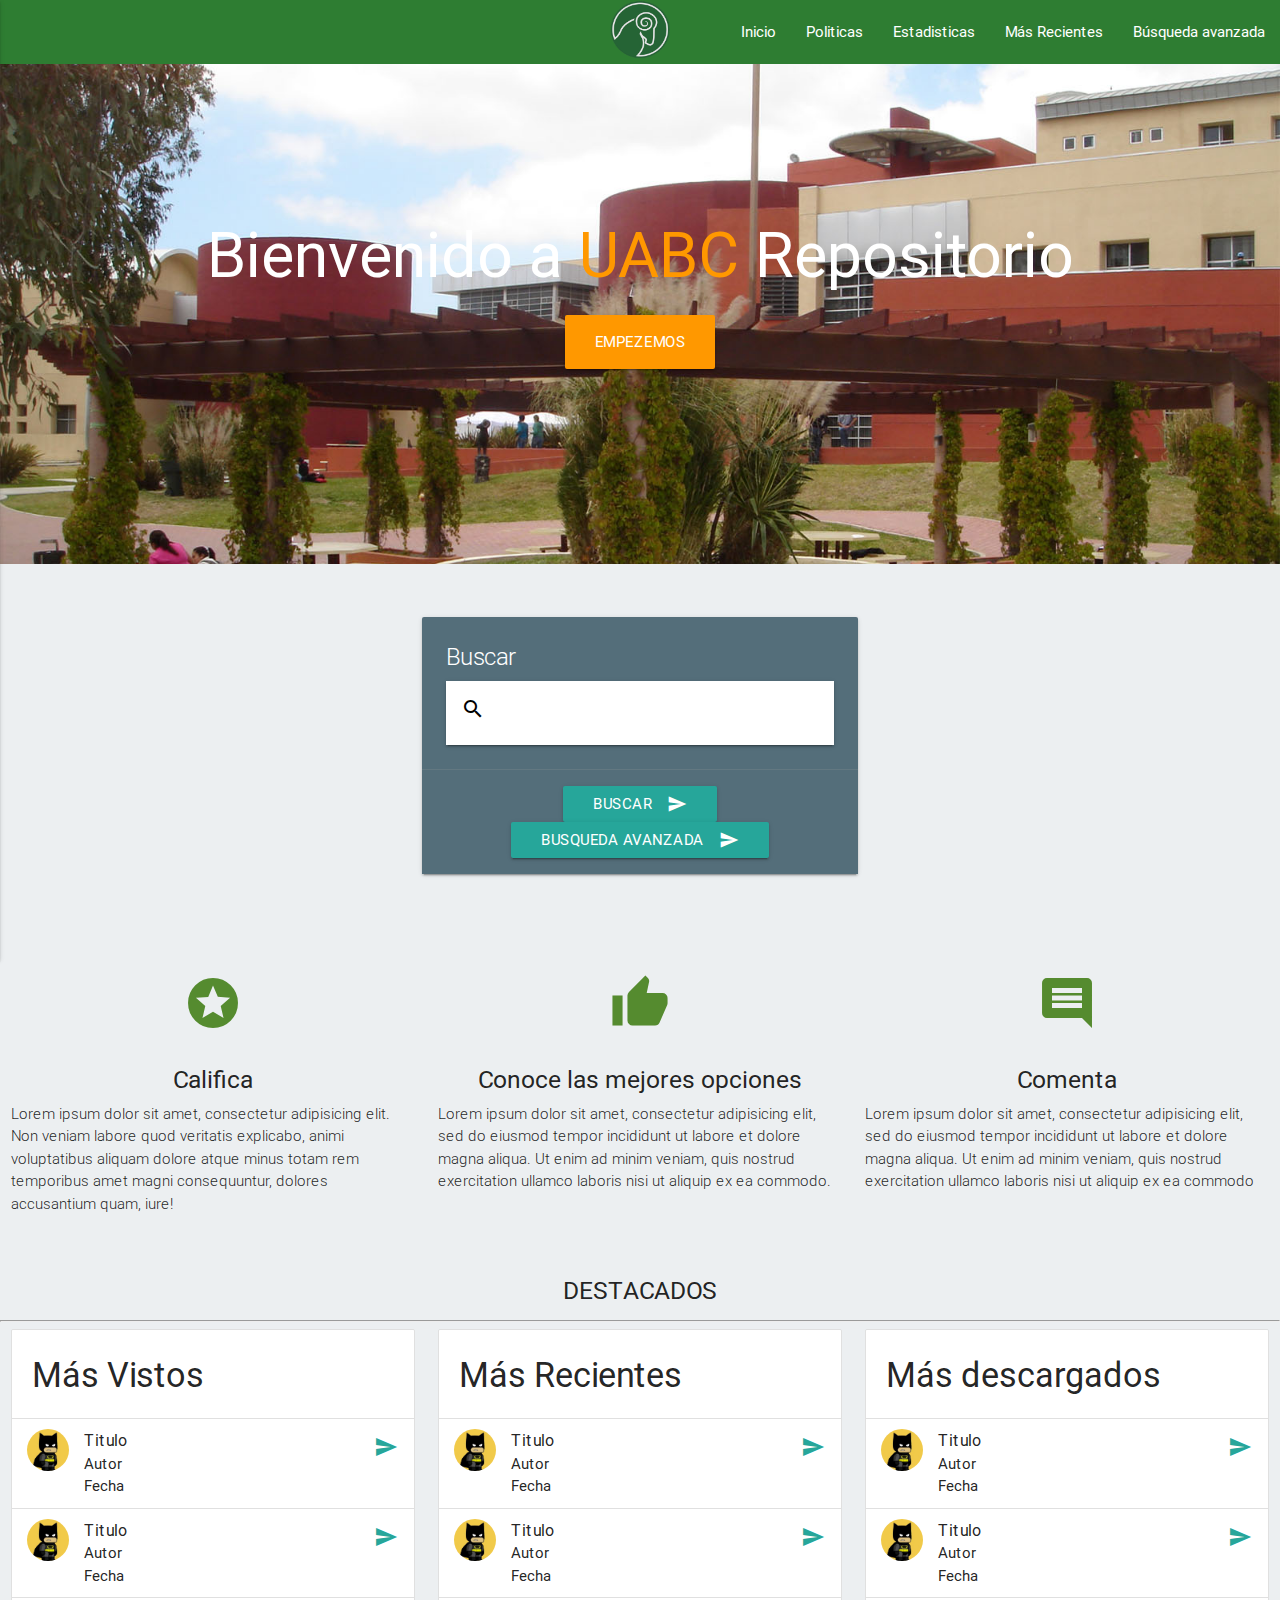
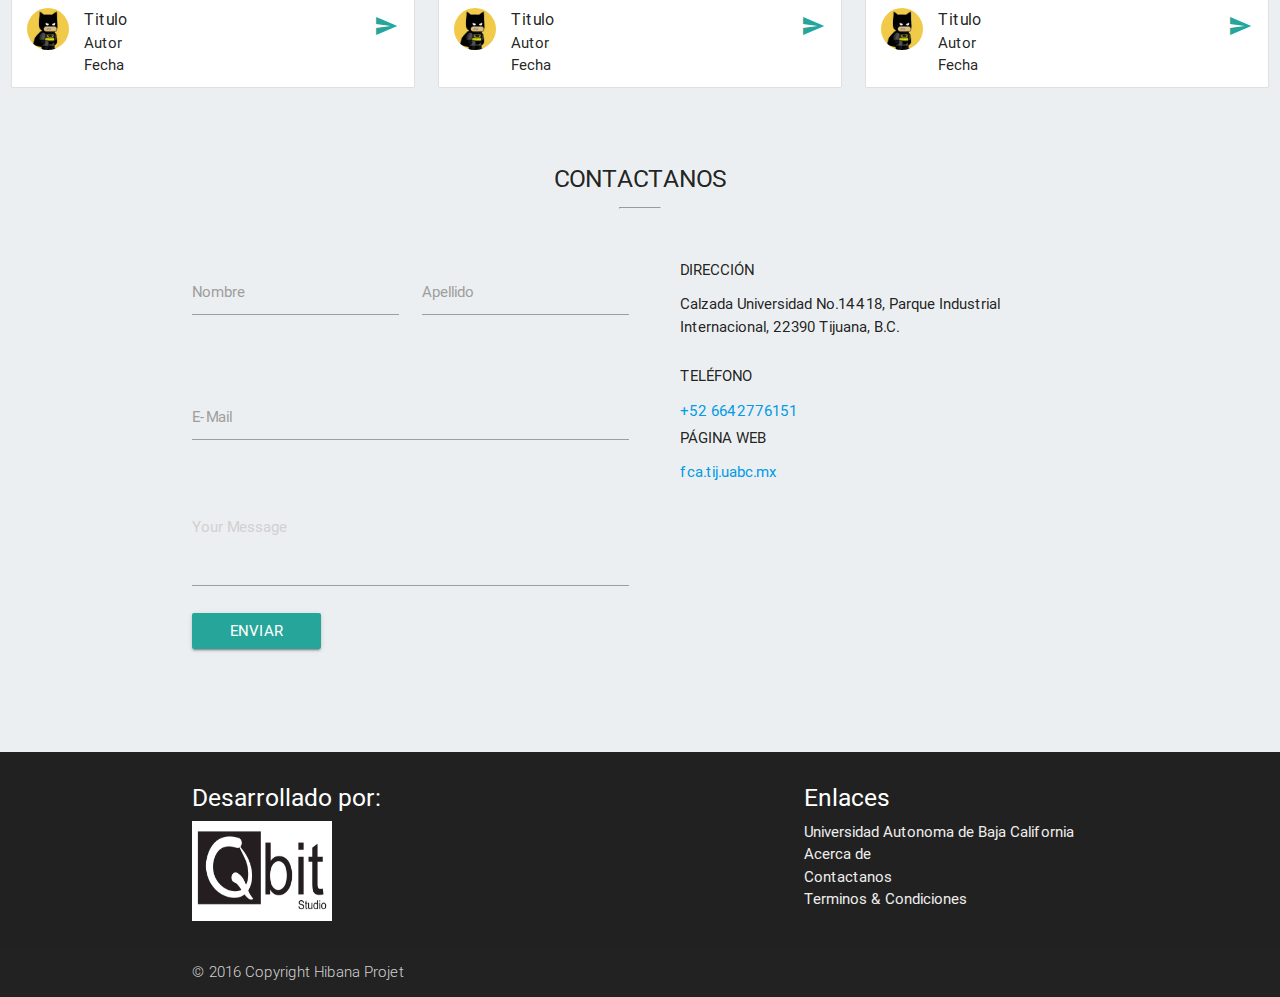
<file: repositorio uabc/index.html>
<!DOCTYPE html>
<html lang="en">
<head>
  <meta charset="UTF-8">
  <title>Hibana Projet</title>
    <!--Etiquetas CSS-->
    <link rel="stylesheet" type="text/css" href="css/materialize.css">
    <link rel="stylesheet" type="text/css" href="css/style.css">
    <link href="https://fonts.googleapis.com/icon?family=Material+Icons" rel="stylesheet">
</head>
<body>
  <!--Barra de navegacion -->
  <nav class=" green darken-3">
    <div class="nav-wrapper">
      <a href="#!" class="brand-logo center">
        <img class="responsive-image img-nav" src="img/cima.png">
      </a>
      <a href="#" data-activates="mobile-demo" class="button-collapse"><i class="material-icons">menu</i></a>
      <ul class="right hide-on-med-and-down">
          <li><a href="index.html">Inicio</a></li>
          <li><a href="estatuto.pdf">Politicas</a></li>
          <li><a href="stats.html">Estadisticas</a></li>
          <li><a href="recent.html">Más Recientes</a></li>
          <!-- <li><a href="faq.html">FAQ's</a></li> -->
          <li><a href="advanced.html">Búsqueda avanzada</a></li>
      </ul>
      <ul class="side-nav" id="mobile-demo">
            <li><a href="home.html">Inicio</a></li>
            <li><a href="politics.html">Politicas</a></li>
            <li><a href="stats.html">Estadisticas</a></li>
            <li><a href="recent.html">Más Recientes</a></li>
            <!-- <li><a href="faq.html">FAQ's</a></li> -->
            <li><a href="advanced.html">Búsqueda avanzada</a></li>
      </ul>
    </div>
  </nav>

  <!--Contenedor principal -->
  <div id="main-container">

    <!-- Seccion Banner -->
    <section class="banner">
      <div class="section no-pad-bot" id="index-banner">
        <div class=" background-head">
          <br><br>
          <div class="phrase">
            <h1 class="header center white-text">Bienvenido a <span class="orange-text">UABC </span> Repositorio</h1>
            <div class="row center">
              <a href="profesor.html" id="download-button" class="btn-large waves-effect waves-light orange">Empezemos</a>
            </div>
            </div>
          <br><br>
        </div>
      </div>
    </section>
    <!-- Seccion Banner -->
      <br><br>
      <!-- Seccion buscador -->
        <section class="container">
          <div class="row">
            <div class="col s12 m6 offset-m3">
              <div class="card blue-grey darken-1">
                <div class="card-content white-text">
                  <span class="card-title">Buscar</span>
                  <nav class="nav-wrapper green darken-3">
                      <form>
                        <div class="input-field white">
                          <input id="search" type="search" required>
                          <label class="label-icon" for="search"><i class="material-icons black-text text-darken-4">search</i></label>
                          <i class="material-icons">close</i>
                        </div>
                      </form>
                    </nav>
                </div>
                <div class="card-action center-align">
                  <button class="btn waves-effect waves-light" type="submit" name="action">Buscar
                    <i class="material-icons right">send</i>
                  </button>
                  <button class="btn waves-effect waves-light" type="submit" name="action">Busqueda Avanzada
                    <i class="material-icons right">send</i>
                  </button>
                </div>
              </div>
            </div>
          </div>

        </section>
      <!-- Seccion buscador -->

      <!-- Seccion infol -->
      <section class="info">
      <br>
        <div class="section">
          <!--   Icon Section   -->
          <div class="row">
            <div class="col s12 m4">
              <div class="icon-block">
                <h2 class="center light-green-text text-darken-3"><i class=" medium material-icons">stars</i></h2>
                <h5 class="center">Califica</h5>

                <p class="light">Lorem ipsum dolor sit amet, consectetur adipisicing elit. Non veniam labore quod veritatis explicabo, animi voluptatibus aliquam dolore atque minus totam rem temporibus amet magni consequuntur, dolores accusantium quam, iure!</p>
              </div>
            </div>

            <div class="col s12 m4">
              <div class="icon-block">
                <h2 class="center light-green-text text-darken-3"><i class=" medium material-icons">thumb_up</i></h2>
                <h5 class="center">Conoce las mejores opciones</h5>

                <p class="light">Lorem ipsum dolor sit amet, consectetur adipisicing elit, sed do eiusmod
                tempor incididunt ut labore et dolore magna aliqua. Ut enim ad minim veniam,
                quis nostrud exercitation ullamco laboris nisi ut aliquip ex ea commodo.</p>
              </div>
            </div>

            <div class="col s12 m4">
              <div class="icon-block">
                <h2 class="center light-green-text text-darken-3"><i class=" medium material-icons">comment</i></h2>
                <h5 class="center">Comenta</h5>

                <p class="light">Lorem ipsum dolor sit amet, consectetur adipisicing elit, sed do eiusmod
                tempor incididunt ut labore et dolore magna aliqua. Ut enim ad minim veniam,
                quis nostrud exercitation ullamco laboris nisi ut aliquip ex ea commodo</p>
              </div>
            </div>
          </div>
        </div>
      </section>

      <!-- seccion mejores -->
      <section>
        <div class="section">
          <div class="container contact">
            <h5>destacados</h5>
          </div>
          <center><hr></center>

          <div class="row">
            <div class="col s12 m4">
              <ul class="collection with-header">
                <li class="collection-header"><h4>Más Vistos</h4></li>
                <li class="collection-item avatar">
                  <img src="img/avatar.jpg" alt="" class="circle">
                  <span class="title">Titulo</span>
                  <p>Autor <br>
                     Fecha
                  </p>
                  <a href="#!" class="secondary-content"><i class="material-icons">send</i></a>
                </li>
                <li class="collection-item avatar">
                  <img src="img/avatar.jpg" alt="" class="circle">
                  <span class="title">Titulo</span>
                  <p>Autor <br>
                     Fecha
                  </p>
                  <a href="#!" class="secondary-content"><i class="material-icons">send</i></a>
                </li>
                <li class="collection-item avatar">
                  <img src="img/avatar.jpg" alt="" class="circle">
                  <span class="title">Titulo</span>
                  <p>Autor <br>
                     Fecha
                  </p>
                  <a href="#!" class="secondary-content"><i class="material-icons">send</i></a>
                </li>
              </ul>
            </div>

            <div class="col s12 m4">
              <ul class="collection with-header">
                <li class="collection-header"><h4>Más Recientes</h4></li>
                <li class="collection-item avatar">
                  <img src="img/avatar.jpg" alt="" class="circle">
                  <span class="title">Titulo</span>
                  <p>Autor <br>
                     Fecha
                  </p>
                  <a href="#!" class="secondary-content"><i class="material-icons">send</i></a>
                </li>
                <li class="collection-item avatar">
                  <img src="img/avatar.jpg" alt="" class="circle">
                  <span class="title">Titulo</span>
                  <p>Autor <br>
                     Fecha
                  </p>
                  <a href="#!" class="secondary-content"><i class="material-icons">send</i></a>
                </li>
                <li class="collection-item avatar">
                  <img src="img/avatar.jpg" alt="" class="circle">
                  <span class="title">Titulo</span>
                  <p>Autor <br>
                     Fecha
                  </p>
                  <a href="#!" class="secondary-content"><i class="material-icons">send</i></a>
                </li>
              </ul>
            </div>

            <div class="col s12 m4">
              <ul class="collection with-header">
                <li class="collection-header"><h4>Más descargados</h4></li>
                <li class="collection-item avatar">
                  <img src="img/avatar.jpg" alt="" class="circle">
                  <span class="title">Titulo</span>
                  <p>Autor <br>
                     Fecha
                  </p>
                  <a href="#!" class="secondary-content"><i class="material-icons">send</i></a>
                </li>
                <li class="collection-item avatar">
                  <img src="img/avatar.jpg" alt="" class="circle">
                  <span class="title">Titulo</span>
                  <p>Autor <br>
                     Fecha
                  </p>
                  <a href="#!" class="secondary-content"><i class="material-icons">send</i></a>
                </li>
                <li class="collection-item avatar">
                  <img src="img/avatar.jpg" alt="" class="circle">
                  <span class="title">Titulo</span>
                  <p>Autor <br>
                     Fecha
                  </p>
                  <a href="#!" class="secondary-content"><i class="material-icons">send</i></a>
                </li>
              </ul>
            </div>
          </div>
        </div>
      </section>
     <!-- seccion mejores -->

    <!-- seccion contacto -->
    <section>
      <div class="section">
        <div class="container contact">
          <h5>contactanos</h5>
          <center><hr></center>
          <div class="row">
            <div class="col s12 m6 l6">
              <div class="row">
                <form class="col s12">
                  <div class="row">
                    <div class="input-field col s6">
                      <input id="first_name" type="text" class="validate">
                      <label for="first_name">Nombre</label>
                    </div>
                    <div class="input-field col s6">
                      <input id="last_name" type="text" class="validate">
                      <label for="last_name">Apellido</label>
                    </div>
                  </div>
                  <div class="row">
                    <div class="input-field col s12">
                      <input id="email" type="email" class="validate">
                      <label for="email">E-Mail</label>
                    </div>
                  </div>
                  <textarea class="materialize-textarea" placeholder="Your Message" required></textarea>
                  <button class="btn waves-effect waves-light" type="submit" name="action">Enviar
                    <i class="mdi-content-send right"></i>
                  </button>
                </form>
              </div>
            </div>
            <div class="col s12 m6 l6 contact-holder">
              <h6 class="mdi-action-home">Dirección</h6>
              <p>Calzada Universidad No.14418, Parque Industrial Internacional, 22390 Tijuana, B.C.</p>
              <h6 class="mdi-hardware-phone-android">Teléfono</h6>
              <a href="tel:+526642776151">+52 6642776151</a>
              <h6 class="mdi-action-open-in-browser">Página web</h6>
              <a href="http://fca.tij.uabc.mx/">fca.tij.uabc.mx</a>
            </div>
          </div>
        </div>
      </div>
    </section>
    <!-- seccion contacto -->


  </div>
  <!-- Contenedor principal -->


  <!--Footer -->
  <footer class="page-footer grey darken-4">
          <div class="container">
            <div class="row">
              <div class="col l6 s12">
                <h5 class="white-text">Desarrollado por:</h5>
                <img class="responsive-image img-footer" src="img/Qbit jpg.jpeg">
              </div>
              <div class="col l4 offset-l2 s12">
                <h5 class="white-text">Enlaces</h5>
                <ul>
                  <li><a class="grey-text text-lighten-3" href="#!">Universidad Autonoma de Baja California</a></li>
                  <li><a class="grey-text text-lighten-3" href="#!">Acerca de</a></li>
                  <li><a class="grey-text text-lighten-3" href="#!">Contactanos</a></li>
                  <li><a class="grey-text text-lighten-3" href="#!">Terminos & Condiciones</a></li>
                </ul>
              </div>
            </div>
          </div>
          <div class="footer-copyright">
            <div class="container">
                © 2016 Copyright Hibana Projet
            </div>
          </div>
        </footer>

  <!--Etiquetas JS-->
  <script src="js/jquery-3.1.1.js"></script>
  <script src="js/materialize.js"></script>
  <script>
    $(document).ready(function(){
      $(".button-collapse").sideNav();
    });
  </script>
</body>
</html>
</file>
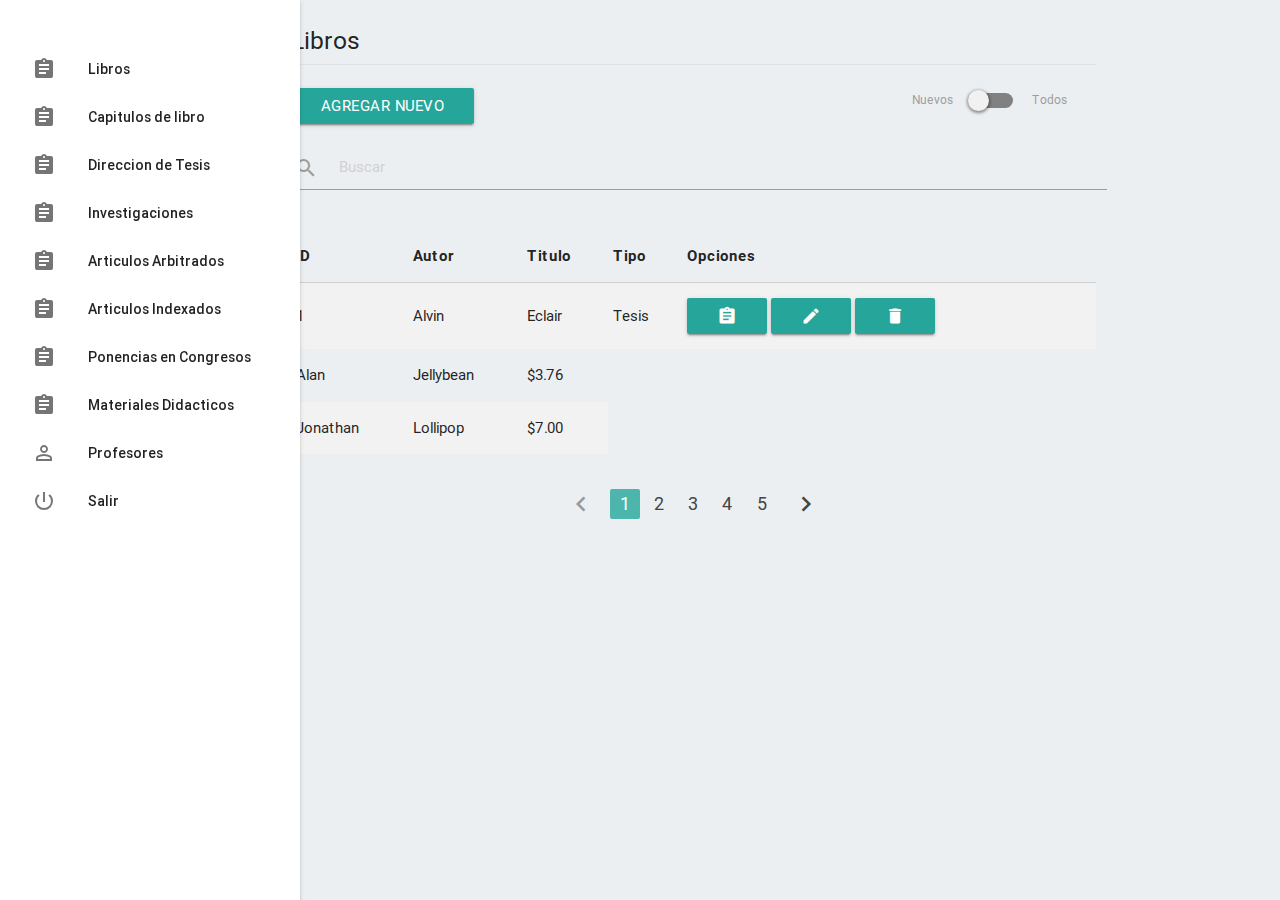
<file: repositorio uabc/admin.html>
<!DOCTYPE html>
<html lang="en">
<head>
  <meta charset="UTF-8">
  <title>Hibana Projet</title>
    <!--Etiquetas CSS-->
    <link rel="stylesheet" type="text/css" href="css/materialize.min.css">
    <link rel="stylesheet" type="text/css" href="css/style.css">
    <link href="https://fonts.googleapis.com/icon?family=Material+Icons" rel="stylesheet">
</head>
<body>
  <header>
        <!-- <nav class="top-nav">
          <div class="container">
            <div class="nav-wrapper"><a class="page-title">SideNav</a></div>
          </div>
        </nav> -->
        <nav class="hide-on-med-and-up">
          <div class="container"><a href="#" data-activates="nav-mobile" class="button-collapse top-nav full hide-on-large-only"><i class="material-icons">menu</i></a></div>
        </nav>
        <ul id="nav-mobile" class="side-nav fixed">

          <br><br>
          <li><a id="libro" href='#test1' class="waves-effect waves-teal"><i class="material-icons left">assignment</i>Libros</a></li>
          <li><a id="cap_libro" href='#test2' class="waves-effect waves-teal"><i class="material-icons left">assignment</i>Capitulos de libro</a></li>
          <li><a id="dir_tesis" href='#test3' class="waves-effect waves-teal"><i class="material-icons left">assignment</i>Direccion de Tesis</a></li>
          <li><a id="invest" href='#test4' class="waves-effect waves-teal"><i class="material-icons left">assignment</i>Investigaciones</a></li>
          <li><a id="art_arbi" href='#test5' class="waves-effect waves-teal"><i class="material-icons left">assignment</i>Articulos Arbitrados</a></li>
          <li><a id="art_index" href='#test6' class="waves-effect waves-teal"><i class="material-icons left">assignment</i>Articulos Indexados</a></li>
          <li><a id="ponencia" href='#test7' class="waves-effect waves-teal"><i class="material-icons left">assignment</i>Ponencias en Congresos</a></li>
          <li><a id="mat_didac" href='#test8' class="waves-effect waves-teal"><i class="material-icons left">assignment</i>Materiales Didacticos</a></li>
          <li><a id="profesor" href='#test9' class="waves-effect waves-teal"><i class="material-icons left">perm_identity</i>Profesores</a></li>
          <li><a href="login.html" class="waves-effect waves-teal"><i class="material-icons left">power_settings_new</i>Salir</a></li>

        </ul>
      </header>

  <!--Barra de navegacion -->
  <div class="row">
    <div class="col m11 offset-m1">
      <div class="container">
        <div class="row">
          <div class="hide col s12">
            <ul class="tabs tabs-fixed-width ">
              <li class="tab col s3"><a href="#test1">1</a></li>
              <li class="tab col s3"><a href="#test2">2</a></li>
              <li class="tab col s3"><a href="#test3">3</a></li>
              <li class="tab col s3"><a href="#test4">4</a></li>
              <li class="tab col s3"><a href="#test5">5</a></li>
              <li class="tab col s3"><a href="#test6">6</a></li>
              <li class="tab col s3"><a href="#test7">7</a></li>
              <li class="tab col s3"><a href="#test8">8</a></li>
              <li class="tab col s3"><a href="#test9">9</a></li>
              <li class="tab col s3"><a href="#test10">10</a></li>
            </ul>
          </div>

          <!-- Libros -->
          <div id="test1" class="col s12">
            <div class="section">
              <h5>Libros</h5>
              <div class="divider"></div>
              <br>
              <div class="row">
                <div class="col m9">
                  <a class="waves-effect waves-light btn">Agregar Nuevo</a>
                </div>
                <div class="col m3 right">
                  <div class="switch">
                    <label>
                      Nuevos
                      <input type="checkbox">
                      <span class="lever"></span>
                      Todos
                    </label>
                  </div>
                </div>
              </div>
              <div class="row">
                <div class="nav-wrapper">
                  <form>
                    <div class="input-field">
                      <input id="search" type="search" placeholder="Buscar" required>
                      <label class="label-icon" for="search"><i class="material-icons">search</i></label>
                      <!-- <i class="material-icons">close</i> -->
                    </div>
                  </form>
                </div>
              </div>
              <div class="row">
                <div class="col m12">
                  <table class="striped">
                    <thead>
                      <tr>
                          <th data-field="id">ID</th>
                          <th data-field="name">Autor</th>
                          <th data-field="price">Titulo</th>
                          <th data-field="price">Tipo</th>
                          <th data-field="price">Opciones</th>
                      </tr>
                    </thead>

                    <tbody>
                      <tr>
                        <td>1</td>
                        <td>Alvin</td>
                        <td>Eclair</td>
                        <td>Tesis</td>
                        <td>
                          <a class="btn tooltipped" data-position="bottom" data-delay="50" data-tooltip="Leer"><i class="material-icons">assignment</i></a>
                          <a class="btn tooltipped" data-position="bottom" data-delay="50" data-tooltip="Actualizar"><i class="material-icons">mode_edit</i></a>
                          <a class="btn tooltipped" data-position="bottom" data-delay="50" data-tooltip="Borrar"><i class="material-icons">delete</i></a>
                        </td>
                      </tr>
                      <tr>
                        <td>Alan</td>
                        <td>Jellybean</td>
                        <td>$3.76</td>
                      </tr>
                      <tr>
                        <td>Jonathan</td>
                        <td>Lollipop</td>
                        <td>$7.00</td>
                      </tr>
                    </tbody>
                  </table>
                </div>
              </div>
            </div>
            <center>
              <ul class="pagination">
                 <li class="disabled"><a href="#!"><i class="material-icons">chevron_left</i></a></li>
                 <li class="active teal lighten-2"><a href="#!">1</a></li>
                 <li class="waves-effect"><a href="#!">2</a></li>
                 <li class="waves-effect"><a href="#!">3</a></li>
                 <li class="waves-effect"><a href="#!">4</a></li>
                 <li class="waves-effect"><a href="#!">5</a></li>
                 <li class="waves-effect"><a href="#!"><i class="material-icons">chevron_right</i></a></li>
               </ul>
            </center>
          </div>

          <!-- Capitulos de Libro -->
          <div id="test2" class="col s12">
            <div class="section">
              <h5>Capitulos de Libro</h5>
              <div class="divider"></div>
              <br>
              <div class="row">
                <div class="col m9">
                  <a class="waves-effect waves-light btn">Agregar Nuevo</a>
                </div>
                <div class="col m3 right">
                  <div class="switch">
                    <label>
                      Nuevos
                      <input type="checkbox">
                      <span class="lever"></span>
                      Todos
                    </label>
                  </div>
                </div>
              </div>
              <div class="row">
                <div class="nav-wrapper">
                  <form>
                    <div class="input-field">
                      <input id="search" type="search" placeholder="Buscar" required>
                      <label class="label-icon" for="search"><i class="material-icons">search</i></label>
                      <!-- <i class="material-icons">close</i> -->
                    </div>
                  </form>
                </div>
              </div>
              <div class="row">
                <div class="col m12">
                  <table class="striped">
                    <thead>
                      <tr>
                          <th data-field="id">ID</th>
                          <th data-field="name">Autor</th>
                          <th data-field="price">Titulo</th>
                          <th data-field="price">Tipo</th>
                          <th data-field="price">Opciones</th>
                      </tr>
                    </thead>

                    <tbody>
                      <tr>
                        <td>1</td>
                        <td>Alvin</td>
                        <td>Eclair</td>
                        <td>Tesis</td>
                        <td>
                          <a class="btn tooltipped" data-position="bottom" data-delay="50" data-tooltip="Leer"><i class="material-icons">assignment</i></a>
                          <a class="btn tooltipped" data-position="bottom" data-delay="50" data-tooltip="Actualizar"><i class="material-icons">mode_edit</i></a>
                          <a class="btn tooltipped" data-position="bottom" data-delay="50" data-tooltip="Borrar"><i class="material-icons">delete</i></a>
                        </td>
                      </tr>
                      <tr>
                        <td>Alan</td>
                        <td>Jellybean</td>
                        <td>$3.76</td>
                      </tr>
                      <tr>
                        <td>Jonathan</td>
                        <td>Lollipop</td>
                        <td>$7.00</td>
                      </tr>
                    </tbody>
                  </table>
                </div>
              </div>
            </div>
            <center>
              <ul class="pagination">
                 <li class="disabled"><a href="#!"><i class="material-icons">chevron_left</i></a></li>
                 <li class="active teal lighten-2"><a href="#!">1</a></li>
                 <li class="waves-effect"><a href="#!">2</a></li>
                 <li class="waves-effect"><a href="#!">3</a></li>
                 <li class="waves-effect"><a href="#!">4</a></li>
                 <li class="waves-effect"><a href="#!">5</a></li>
                 <li class="waves-effect"><a href="#!"><i class="material-icons">chevron_right</i></a></li>
               </ul>
            </center>
          </div>

          <!-- Direccion de Tesis -->
          <div id="test3" class="col s12">
            <div class="section">
              <h5>Direccion de Tesis</h5>
              <div class="divider"></div>
              <br>
              <div class="row">
                <div class="col m9">
                  <a class="waves-effect waves-light btn">Agregar Nuevo</a>
                </div>
                <div class="col m3 right">
                  <div class="switch">
                    <label>
                      Nuevos
                      <input type="checkbox">
                      <span class="lever"></span>
                      Todos
                    </label>
                  </div>
                </div>
              </div>
              <div class="row">
                <div class="nav-wrapper">
                  <form>
                    <div class="input-field">
                      <input id="search" type="search" placeholder="Buscar" required>
                      <label class="label-icon" for="search"><i class="material-icons">search</i></label>
                      <!-- <i class="material-icons">close</i> -->
                    </div>
                  </form>
                </div>
              </div>
              <div class="row">
                <div class="col m12">
                  <table class="striped">
                    <thead>
                      <tr>
                          <th data-field="id">ID</th>
                          <th data-field="name">Autor</th>
                          <th data-field="price">Titulo</th>
                          <th data-field="price">Tipo</th>
                          <th data-field="price">Opciones</th>
                      </tr>
                    </thead>

                    <tbody>
                      <tr>
                        <td>1</td>
                        <td>Alvin</td>
                        <td>Eclair</td>
                        <td>Tesis</td>
                        <td>
                          <a class="btn tooltipped" data-position="bottom" data-delay="50" data-tooltip="Leer"><i class="material-icons">assignment</i></a>
                          <a class="btn tooltipped" data-position="bottom" data-delay="50" data-tooltip="Actualizar"><i class="material-icons">mode_edit</i></a>
                          <a class="btn tooltipped" data-position="bottom" data-delay="50" data-tooltip="Borrar"><i class="material-icons">delete</i></a>
                        </td>
                      </tr>
                      <tr>
                        <td>Alan</td>
                        <td>Jellybean</td>
                        <td>$3.76</td>
                      </tr>
                      <tr>
                        <td>Jonathan</td>
                        <td>Lollipop</td>
                        <td>$7.00</td>
                      </tr>
                    </tbody>
                  </table>
                </div>
              </div>
            </div>
            <center>
              <ul class="pagination">
                 <li class="disabled"><a href="#!"><i class="material-icons">chevron_left</i></a></li>
                 <li class="active teal lighten-2"><a href="#!">1</a></li>
                 <li class="waves-effect"><a href="#!">2</a></li>
                 <li class="waves-effect"><a href="#!">3</a></li>
                 <li class="waves-effect"><a href="#!">4</a></li>
                 <li class="waves-effect"><a href="#!">5</a></li>
                 <li class="waves-effect"><a href="#!"><i class="material-icons">chevron_right</i></a></li>
               </ul>
            </center>
          </div>

          <!-- Investigaciones -->
          <div id="test4" class="col s12">
            <div class="section">
              <h5>Investigaciones</h5>
              <div class="divider"></div>
              <br>
              <div class="row">
                <div class="col m9">
                  <a class="waves-effect waves-light btn">Agregar Nuevo</a>
                </div>
                <div class="col m3 right">
                  <div class="switch">
                    <label>
                      Nuevos
                      <input type="checkbox">
                      <span class="lever"></span>
                      Todos
                    </label>
                  </div>
                </div>
              </div>
              <div class="row">
                <div class="nav-wrapper">
                  <form>
                    <div class="input-field">
                      <input id="search" type="search" placeholder="Buscar" required>
                      <label class="label-icon" for="search"><i class="material-icons">search</i></label>
                      <!-- <i class="material-icons">close</i> -->
                    </div>
                  </form>
                </div>
              </div>
              <div class="row">
                <div class="col m12">
                  <table class="striped">
                    <thead>
                      <tr>
                          <th data-field="id">ID</th>
                          <th data-field="name">Autor</th>
                          <th data-field="price">Titulo</th>
                          <th data-field="price">Tipo</th>
                          <th data-field="price">Opciones</th>
                      </tr>
                    </thead>

                    <tbody>
                      <tr>
                        <td>1</td>
                        <td>Alvin</td>
                        <td>Eclair</td>
                        <td>Tesis</td>
                        <td>
                          <a class="btn tooltipped" data-position="bottom" data-delay="50" data-tooltip="Leer"><i class="material-icons">assignment</i></a>
                          <a class="btn tooltipped" data-position="bottom" data-delay="50" data-tooltip="Actualizar"><i class="material-icons">mode_edit</i></a>
                          <a class="btn tooltipped" data-position="bottom" data-delay="50" data-tooltip="Borrar"><i class="material-icons">delete</i></a>
                        </td>
                      </tr>
                      <tr>
                        <td>Alan</td>
                        <td>Jellybean</td>
                        <td>$3.76</td>
                      </tr>
                      <tr>
                        <td>Jonathan</td>
                        <td>Lollipop</td>
                        <td>$7.00</td>
                      </tr>
                    </tbody>
                  </table>
                </div>
              </div>
            </div>
            <center>
              <ul class="pagination">
                 <li class="disabled"><a href="#!"><i class="material-icons">chevron_left</i></a></li>
                 <li class="active teal lighten-2"><a href="#!">1</a></li>
                 <li class="waves-effect"><a href="#!">2</a></li>
                 <li class="waves-effect"><a href="#!">3</a></li>
                 <li class="waves-effect"><a href="#!">4</a></li>
                 <li class="waves-effect"><a href="#!">5</a></li>
                 <li class="waves-effect"><a href="#!"><i class="material-icons">chevron_right</i></a></li>
               </ul>
            </center>
          </div>

          <!-- Articulos arbitrados -->
          <div id="test5" class="col s12">
            <div class="section">
              <h5>Articulos Arbitrados</h5>
              <div class="divider"></div>
              <br>
              <div class="row">
                <div class="col m9">
                  <a class="waves-effect waves-light btn">Agregar Nuevo</a>
                </div>
                <div class="col m3 right">
                  <div class="switch">
                    <label>
                      Nuevos
                      <input type="checkbox">
                      <span class="lever"></span>
                      Todos
                    </label>
                  </div>
                </div>
              </div>
              <div class="row">
                <div class="nav-wrapper">
                  <form>
                    <div class="input-field">
                      <input id="search" type="search" placeholder="Buscar" required>
                      <label class="label-icon" for="search"><i class="material-icons">search</i></label>
                      <!-- <i class="material-icons">close</i> -->
                    </div>
                  </form>
                </div>
              </div>
              <div class="row">
                <div class="col m12">
                  <table class="striped">
                    <thead>
                      <tr>
                          <th data-field="id">ID</th>
                          <th data-field="name">Autor</th>
                          <th data-field="price">Titulo</th>
                          <th data-field="price">Tipo</th>
                          <th data-field="price">Opciones</th>
                      </tr>
                    </thead>

                    <tbody>
                      <tr>
                        <td>1</td>
                        <td>Alvin</td>
                        <td>Eclair</td>
                        <td>Tesis</td>
                        <td>
                          <a class="btn tooltipped" data-position="bottom" data-delay="50" data-tooltip="Leer"><i class="material-icons">assignment</i></a>
                          <a class="btn tooltipped" data-position="bottom" data-delay="50" data-tooltip="Actualizar"><i class="material-icons">mode_edit</i></a>
                          <a class="btn tooltipped" data-position="bottom" data-delay="50" data-tooltip="Borrar"><i class="material-icons">delete</i></a>
                        </td>
                      </tr>
                      <tr>
                        <td>Alan</td>
                        <td>Jellybean</td>
                        <td>$3.76</td>
                      </tr>
                      <tr>
                        <td>Jonathan</td>
                        <td>Lollipop</td>
                        <td>$7.00</td>
                      </tr>
                    </tbody>
                  </table>
                </div>
              </div>
            </div>
            <center>
              <ul class="pagination">
                 <li class="disabled"><a href="#!"><i class="material-icons">chevron_left</i></a></li>
                 <li class="active teal lighten-2"><a href="#!">1</a></li>
                 <li class="waves-effect"><a href="#!">2</a></li>
                 <li class="waves-effect"><a href="#!">3</a></li>
                 <li class="waves-effect"><a href="#!">4</a></li>
                 <li class="waves-effect"><a href="#!">5</a></li>
                 <li class="waves-effect"><a href="#!"><i class="material-icons">chevron_right</i></a></li>
               </ul>
            </center>
          </div>

          <!-- Articulos indexados -->
          <div id="test6" class="col s12">
            <div class="section">
              <h5>Articulos Indexados</h5>
              <div class="divider"></div>
              <br>
              <div class="row">
                <div class="col m9">
                  <a class="waves-effect waves-light btn">Agregar Nuevo</a>
                </div>
                <div class="col m3 right">
                  <div class="switch">
                    <label>
                      Nuevos
                      <input type="checkbox">
                      <span class="lever"></span>
                      Todos
                    </label>
                  </div>
                </div>
              </div>
              <div class="row">
                <div class="nav-wrapper">
                  <form>
                    <div class="input-field">
                      <input id="search" type="search" placeholder="Buscar" required>
                      <label class="label-icon" for="search"><i class="material-icons">search</i></label>
                      <!-- <i class="material-icons">close</i> -->
                    </div>
                  </form>
                </div>
              </div>
              <div class="row">
                <div class="col m12">
                  <table class="striped">
                    <thead>
                      <tr>
                          <th data-field="id">ID</th>
                          <th data-field="name">Autor</th>
                          <th data-field="price">Titulo</th>
                          <th data-field="price">Tipo</th>
                          <th data-field="price">Opciones</th>
                      </tr>
                    </thead>

                    <tbody>
                      <tr>
                        <td>1</td>
                        <td>Alvin</td>
                        <td>Eclair</td>
                        <td>Tesis</td>
                        <td>
                          <a class="btn tooltipped" data-position="bottom" data-delay="50" data-tooltip="Leer"><i class="material-icons">assignment</i></a>
                          <a class="btn tooltipped" data-position="bottom" data-delay="50" data-tooltip="Actualizar"><i class="material-icons">mode_edit</i></a>
                          <a class="btn tooltipped" data-position="bottom" data-delay="50" data-tooltip="Borrar"><i class="material-icons">delete</i></a>
                        </td>
                      </tr>
                      <tr>
                        <td>Alan</td>
                        <td>Jellybean</td>
                        <td>$3.76</td>
                      </tr>
                      <tr>
                        <td>Jonathan</td>
                        <td>Lollipop</td>
                        <td>$7.00</td>
                      </tr>
                    </tbody>
                  </table>
                </div>
              </div>
            </div>
            <center>
              <ul class="pagination">
                 <li class="disabled"><a href="#!"><i class="material-icons">chevron_left</i></a></li>
                 <li class="active teal lighten-2"><a href="#!">1</a></li>
                 <li class="waves-effect"><a href="#!">2</a></li>
                 <li class="waves-effect"><a href="#!">3</a></li>
                 <li class="waves-effect"><a href="#!">4</a></li>
                 <li class="waves-effect"><a href="#!">5</a></li>
                 <li class="waves-effect"><a href="#!"><i class="material-icons">chevron_right</i></a></li>
               </ul>
            </center>
          </div>

          <!-- Ponencias en Congresos -->
          <div id="test7" class="col s12">
            <div class="section">
              <h5>Ponencias en Congresos</h5>
              <div class="divider"></div>
              <br>
              <div class="row">
                <div class="col m9">
                  <a class="waves-effect waves-light btn">Agregar Nuevo</a>
                </div>
                <div class="col m3 right">
                  <div class="switch">
                    <label>
                      Nuevos
                      <input type="checkbox">
                      <span class="lever"></span>
                      Todos
                    </label>
                  </div>
                </div>
              </div>
              <div class="row">
                <div class="nav-wrapper">
                  <form>
                    <div class="input-field">
                      <input id="search" type="search" placeholder="Buscar" required>
                      <label class="label-icon" for="search"><i class="material-icons">search</i></label>
                      <!-- <i class="material-icons">close</i> -->
                    </div>
                  </form>
                </div>
              </div>
              <div class="row">
                <div class="col m12">
                  <table class="striped">
                    <thead>
                      <tr>
                          <th data-field="id">ID</th>
                          <th data-field="name">Autor</th>
                          <th data-field="price">Titulo</th>
                          <th data-field="price">Tipo</th>
                          <th data-field="price">Opciones</th>
                      </tr>
                    </thead>

                    <tbody>
                      <tr>
                        <td>1</td>
                        <td>Alvin</td>
                        <td>Eclair</td>
                        <td>Tesis</td>
                        <td>
                          <a class="btn tooltipped" data-position="bottom" data-delay="50" data-tooltip="Leer"><i class="material-icons">assignment</i></a>
                          <a class="btn tooltipped" data-position="bottom" data-delay="50" data-tooltip="Actualizar"><i class="material-icons">mode_edit</i></a>
                          <a class="btn tooltipped" data-position="bottom" data-delay="50" data-tooltip="Borrar"><i class="material-icons">delete</i></a>
                        </td>
                      </tr>
                      <tr>
                        <td>Alan</td>
                        <td>Jellybean</td>
                        <td>$3.76</td>
                      </tr>
                      <tr>
                        <td>Jonathan</td>
                        <td>Lollipop</td>
                        <td>$7.00</td>
                      </tr>
                    </tbody>
                  </table>
                </div>
              </div>
            </div>
            <center>
              <ul class="pagination">
                 <li class="disabled"><a href="#!"><i class="material-icons">chevron_left</i></a></li>
                 <li class="active teal lighten-2"><a href="#!">1</a></li>
                 <li class="waves-effect"><a href="#!">2</a></li>
                 <li class="waves-effect"><a href="#!">3</a></li>
                 <li class="waves-effect"><a href="#!">4</a></li>
                 <li class="waves-effect"><a href="#!">5</a></li>
                 <li class="waves-effect"><a href="#!"><i class="material-icons">chevron_right</i></a></li>
               </ul>
            </center>
          </div>

          <!--Materiales didacticos  -->
          <div id="test8" class="col s12">
            <div class="section">
              <h5>Materiales Didacticos</h5>
              <div class="divider"></div>
              <br>
              <div class="row">
                <div class="col m9">
                  <a class="waves-effect waves-light btn">Agregar Nuevo</a>
                </div>
                <div class="col m3 right">
                  <div class="switch">
                    <label>
                      Nuevos
                      <input type="checkbox">
                      <span class="lever"></span>
                      Todos
                    </label>
                  </div>
                </div>
              </div>
              <div class="row">
                <div class="nav-wrapper">
                  <form>
                    <div class="input-field">
                      <input id="search" type="search" placeholder="Buscar" required>
                      <label class="label-icon" for="search"><i class="material-icons">search</i></label>
                      <!-- <i class="material-icons">close</i> -->
                    </div>
                  </form>
                </div>
              </div>
              <div class="row">
                <div class="col m12">
                  <table class="striped">
                    <thead>
                      <tr>
                          <th data-field="id">ID</th>
                          <th data-field="name">Autor</th>
                          <th data-field="price">Titulo</th>
                          <th data-field="price">Tipo</th>
                          <th data-field="price">Opciones</th>
                      </tr>
                    </thead>

                    <tbody>
                      <tr>
                        <td>1</td>
                        <td>Alvin</td>
                        <td>Eclair</td>
                        <td>Tesis</td>
                        <td>
                          <a class="btn tooltipped" data-position="bottom" data-delay="50" data-tooltip="Leer"><i class="material-icons">assignment</i></a>
                          <a class="btn tooltipped" data-position="bottom" data-delay="50" data-tooltip="Actualizar"><i class="material-icons">mode_edit</i></a>
                          <a class="btn tooltipped" data-position="bottom" data-delay="50" data-tooltip="Borrar"><i class="material-icons">delete</i></a>
                        </td>
                      </tr>
                      <tr>
                        <td>Alan</td>
                        <td>Jellybean</td>
                        <td>$3.76</td>
                      </tr>
                      <tr>
                        <td>Jonathan</td>
                        <td>Lollipop</td>
                        <td>$7.00</td>
                      </tr>
                    </tbody>
                  </table>
                </div>
              </div>
            </div>
            <center>
              <ul class="pagination">
                 <li class="disabled"><a href="#!"><i class="material-icons">chevron_left</i></a></li>
                 <li class="active teal lighten-2"><a href="#!">1</a></li>
                 <li class="waves-effect"><a href="#!">2</a></li>
                 <li class="waves-effect"><a href="#!">3</a></li>
                 <li class="waves-effect"><a href="#!">4</a></li>
                 <li class="waves-effect"><a href="#!">5</a></li>
                 <li class="waves-effect"><a href="#!"><i class="material-icons">chevron_right</i></a></li>
               </ul>
            </center>
          </div>

          <!-- Profesores -->
          <div id="test9" class="col s12">
            <div class="section">
              <h5>Profesores</h5>
              <div class="divider"></div>
              <br>
              <div class="row">
                <div class="col m9">
                  <a class="waves-effect waves-light btn">Agregar Nuevo</a>
                </div>
                <div class="col m3 right">
                  <div class="switch">
                    <label>
                      Nuevos
                      <input type="checkbox">
                      <span class="lever"></span>
                      Todos
                    </label>
                  </div>
                </div>
              </div>
              <div class="row">
                <div class="nav-wrapper">
                  <form>
                    <div class="input-field">
                      <input id="search" type="search" placeholder="Buscar" required>
                      <label class="label-icon" for="search"><i class="material-icons">search</i></label>
                      <!-- <i class="material-icons">close</i> -->
                    </div>
                  </form>
                </div>
              </div>
              <div class="row">
                <div class="col m12">
                  <table class="striped">
                    <thead>
                      <tr>
                          <th data-field="id">ID</th>
                          <th data-field="name">Autor</th>
                          <th data-field="price">Titulo</th>
                          <th data-field="price">Tipo</th>
                          <th data-field="price">Opciones</th>
                      </tr>
                    </thead>

                    <tbody>
                      <tr>
                        <td>1</td>
                        <td>Alvin</td>
                        <td>Eclair</td>
                        <td>Tesis</td>
                        <td>
                          <a class="btn tooltipped" data-position="bottom" data-delay="50" data-tooltip="Leer"><i class="material-icons">assignment</i></a>
                          <a class="btn tooltipped" data-position="bottom" data-delay="50" data-tooltip="Actualizar"><i class="material-icons">mode_edit</i></a>
                          <a class="btn tooltipped" data-position="bottom" data-delay="50" data-tooltip="Borrar"><i class="material-icons">delete</i></a>
                        </td>
                      </tr>
                      <tr>
                        <td>Alan</td>
                        <td>Jellybean</td>
                        <td>$3.76</td>
                      </tr>
                      <tr>
                        <td>Jonathan</td>
                        <td>Lollipop</td>
                        <td>$7.00</td>
                      </tr>
                    </tbody>
                  </table>
                </div>
              </div>
            </div>
            <center>
              <ul class="pagination">
                 <li class="disabled"><a href="#!"><i class="material-icons">chevron_left</i></a></li>
                 <li class="active teal lighten-2"><a href="#!">1</a></li>
                 <li class="waves-effect"><a href="#!">2</a></li>
                 <li class="waves-effect"><a href="#!">3</a></li>
                 <li class="waves-effect"><a href="#!">4</a></li>
                 <li class="waves-effect"><a href="#!">5</a></li>
                 <li class="waves-effect"><a href="#!"><i class="material-icons">chevron_right</i></a></li>
               </ul>
            </center>
          </div>



        </div>
        <br>

    </div>
    </div>
  </div>


  <!--Footer -->


  <!--Etiquetas JS-->
  <script src="js/jquery-3.1.1.js"></script>
  <script src="js/init.js"></script>
  <script src="js/materialize.js"></script>
  <script>
    $(document).ready(function(){
      $(".button-collapse").sideNav();


      $('ul.tabs').tabs();
      $('ul.tabs').tabs('select_tab', 'tab_id');



    });
  </script>
</body>
</html>
</file>
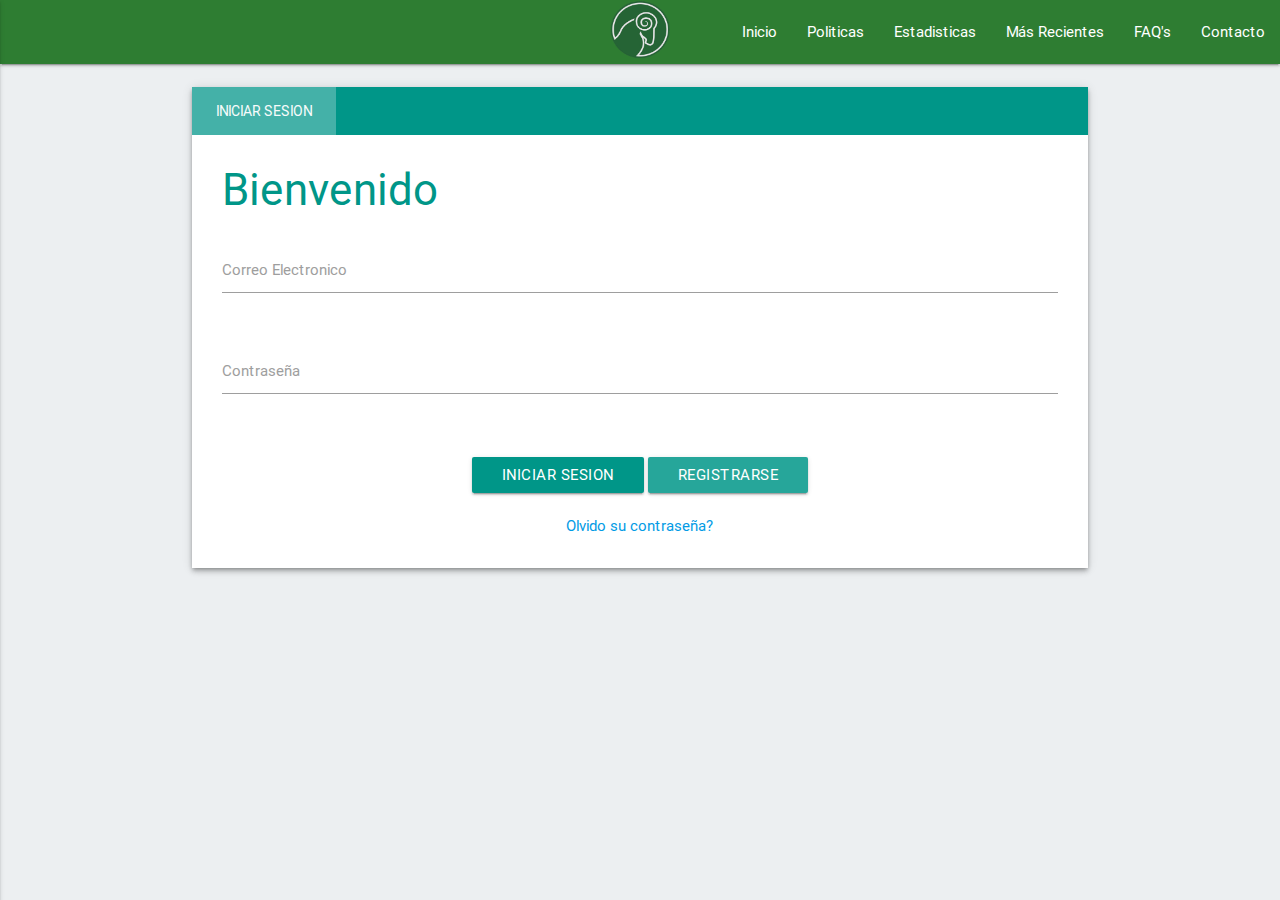
<file: repositorio uabc/login.html>
<!DOCTYPE html>
<html lang="en">
<head>
  <meta charset="UTF-8">
  <title>Hibana Projet</title>
    <!--Etiquetas CSS-->
    <link rel="stylesheet" type="text/css" href="css/materialize.min.css">
    <link rel="stylesheet" type="text/css" href="css/style.css">
    <link href="https://fonts.googleapis.com/icon?family=Material+Icons" rel="stylesheet">
</head>
<body>
  <!--Barra de navegacion -->
  <nav class=" green darken-3">
    <div class="nav-wrapper">
      <a href="#!" class="brand-logo center">
        <img class="responsive-image img-nav" src="img/cima.png">
      </a>
      <a href="#" data-activates="mobile-demo" class="button-collapse"><i class="material-icons">menu</i></a>
      <ul class="right hide-on-med-and-down">
        <li><a href="home.html">Inicio</a></li>
        <li><a href="politics.html">Politicas</a></li>
        <li><a href="stats.html">Estadisticas</a></li>
        <li><a href="recent.html">Más Recientes</a></li>
        <li><a href="faq.html">FAQ's</a></li>
        <li><a href="contact.html">Contacto</a></li>
      </ul>
      <ul class="side-nav" id="mobile-demo">
        <li><a href="home.html">Inicio</a></li>
        <li><a href="politics.html">Politicas</a></li>
        <li><a href="stats.html">Estadisticas</a></li>
        <li><a href="recent.html">Más Recientes</a></li>
        <li><a href="faq.html">FAQ's</a></li>
        <li><a href="contact.html">Contacto</a></li>
      </ul>
    </div>
  </nav>
  <br>
  <!--Contenedor principal -->
  <div class="container white z-depth-2">
  <ul class="tabs teal">
    <li class="tab col s3"><a class="white-text active" href="#login">Iniciar Sesion</a></li>
    <!-- <li class="tab col s3"><a class="white-text" href="#register">Registrarse</a></li> -->
  </ul>
  <div id="login" class="col s12">
    <form class="col s12">
      <div class="form-container">
        <h3 class="teal-text">Bienvenido</h3>
        <div class="row">
          <div class="input-field col s12">
            <input id="email" type="email" class="validate">
            <label for="email">Correo Electronico</label>
          </div>
        </div>
        <div class="row">
          <div class="input-field col s12">
            <input id="password" type="password" class="validate">
            <label for="password">Contraseña</label>
          </div>
        </div>
        <br>
        <center>
          <button class="btn waves-effect waves-light teal" type="submit" name="action">Iniciar Sesion</button>
          <a href="profesor.html" class="waves-effect waves-light btn">Registrarse</a>
          <br>
          <br>
          <a href="#">Olvido su contraseña?</a>
        </center>
      </div>
    </form>
  </div>
  <!-- <div id="register" class="col s12">
    <form class="col s12">
      <div class="form-container">
        <h3 class="teal-text">Ingrese sus datos</h3>
        <div class="row">
          <div class="input-field col s6">
            <input id="last_name" type="text" class="validate">
            <label for="last_name">Nombre</label>
          </div>
          <div class="input-field col s6">
            <input id="last_name" type="text" class="validate">
            <label for="last_name">Apellidos</label>
          </div>
        </div>
        <div class="row">
          <div class="input-field col s12">
            <input id="email" type="email" class="validate">
            <label for="email">Correo Electronico</label>
          </div>
        </div>
        <div class="row">
          <div class="input-field col s12">
            <input id="password" type="password" class="validate">
            <label for="password">Contraseña</label>
          </div>
        </div>
        <div class="row">
          <div class="input-field col s12">
            <input id="password-confirm" type="password" class="validate">
            <label for="password-confirm">Confirmar Contraseña</label>
          </div>
        </div>
        <center>
          <button class="btn waves-effect waves-light teal" type="submit" name="action">Registrarse</button>
        </center>
      </div>
    </form>
  </div> -->
</div>
<br>

  <!--Etiquetas JS-->
  <script src="js/jquery-3.1.1.js"></script>
  <script src="js/materialize.min.js"></script>
  <script>
    $(document).ready(function(){
      $(".button-collapse").sideNav();
    });
  </script>
</body>
</html>
</file>
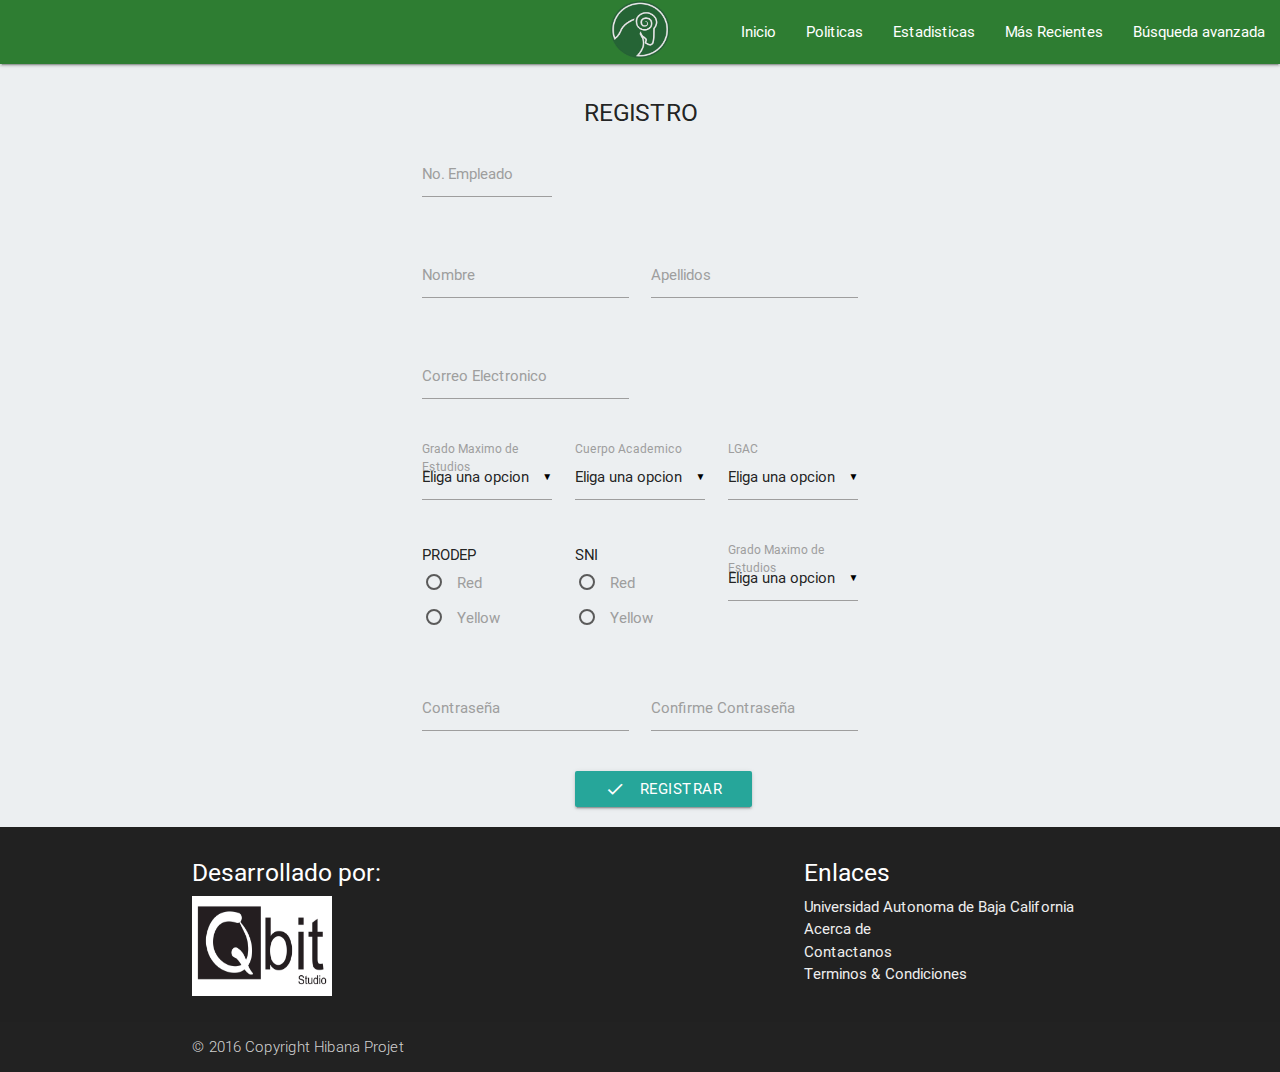
<file: repositorio uabc/teacher.html>
<!DOCTYPE html>
<html lang="en">
<head>
  <meta charset="UTF-8">
  <title>Hibana Projet</title>
    <!--Etiquetas CSS-->
    <link rel="stylesheet" type="text/css" href="css/materialize.min.css">
    <link rel="stylesheet" type="text/css" href="css/style.css">
    <link href="https://fonts.googleapis.com/icon?family=Material+Icons" rel="stylesheet">
</head>
<body>
  <!--Barra de navegacion -->
  <nav class=" green darken-3">
    <div class="nav-wrapper">
      <a href="#!" class="brand-logo center">
        <img class="responsive-image img-nav" src="img/cima.png">
      </a>
      <a href="#" data-activates="mobile-demo" class="button-collapse"><i class="material-icons">menu</i></a>
      <ul class="right hide-on-med-and-down">
          <li><a href="index.html">Inicio</a></li>
          <li><a href="estatuto.pdf">Politicas</a></li>
          <li><a href="stats.html">Estadisticas</a></li>
          <li><a href="recent.html">Más Recientes</a></li>
          <!-- <li><a href="faq.html">FAQ's</a></li> -->
          <li><a href="advanced.html">Búsqueda avanzada</a></li>
      </ul>
      <ul class="side-nav" id="mobile-demo">
            <li><a href="home.html">Inicio</a></li>
            <li><a href="politics.html">Politicas</a></li>
            <li><a href="stats.html">Estadisticas</a></li>
            <li><a href="recent.html">Más Recientes</a></li>
            <!-- <li><a href="faq.html">FAQ's</a></li> -->
            <li><a href="advanced.html">Búsqueda avanzada</a></li>
      </ul>
    </div>
  </nav>

  <div class="container">
    <div class="col m2 offset-m4">
      <br>
      <h5 class="center-align">REGISTRO</h5>
    </div>
    <div id="form_1">
      <form class="col s12">
        <div class="row">
          <div class="input-field col s12 m2 offset-m3">
            <input id="no_emp" type="number" name="no_emp" class="validate">
            <label for="no_emp">No. Empleado</label>
          </div>
        </div>

        <div class="row">
          <div class="input-field col s12 m3 offset-m3">
            <!-- <i class="material-icons prefix">account_circle</i> -->
            <input id="first_name" type="text" class="validate">
            <label for="first_name">Nombre</label>
          </div>
          <div class="input-field col s12 m3">
            <input id="last_name" type="text" class="validate">
            <label for="last_name">Apellidos</label>
          </div>
        </div>
      </form>
    </div>

    <div id="form_2">
      <form class="col s12">
        <div class="row">
          <div class="input-field col s12 m3 offset-m3">
            <input id="email" type="email" class="validate">
            <label for="email">Correo Electronico</label>
          </div>
        </div>
      </form>
    </div>

    <div id="form_3">
      <form class="col s12">
        <div class="row">
          <div class="input-field col s12 m2 offset-m3">
            <select>
              <option value="" disable selected>Eliga una opcion</option>
              <option value="1">Licenciatura</option>
              <option value="2">Maestria</option>
              <option value="3">Doctorado</option>
              <option value="4">Post Doctorado</option>
            </select>
            <label>Grado Maximo de Estudios</label>
          </div>
          <div class="input-field col s12 m2">
            <select>
              <option value="" disable selected>Eliga una opcion</option>
              <option value="1">Informatica</option>
              <option value="2">Administracion</option>
              <option value="3">Contaduria</option>
              <option value="4">Negocios</option>
            </select>
            <label>Cuerpo Academico</label>
          </div>

          <div class="input-field col s12 m2">
            <select>
              <option value="" disable selected>Eliga una opcion</option>
              <option value="1">Informatica</option>
              <option value="2">Administracion</option>
              <option value="3">Contaduria</option>
              <option value="4">Negocios</option>
            </select>
            <label>LGAC</label>
          </div>
        </div>
      </form>
    </div>

    <div id="form_4">
      <div class="row">
        <form  class="col s12 m2 offset-m3" action="#">
            <h6>PRODEP</h6>
          <p>
            <input name="group1" type="radio" id="test1" />
            <label for="test1">Red</label>
          </p>
          <p>
            <input name="group1" type="radio" id="test2" />
            <label for="test2">Yellow</label>
          </p>
        </form>

        <form  class="col s12 m2" action="#">
            <h6>SNI</h6>
          <p>
            <input name="group2" type="radio" id="test3" />
            <label for="test3">Red</label>
          </p>
          <p>
            <input name="group2" type="radio" id="test4" />
            <label for="test4">Yellow</label>
          </p>
        </form>

        <div class="input-field col s12 m2">
          <select>
            <option value="" disable selected>Eliga una opcion</option>
            <option value="1">Licenciatura </option>
            <option value="2">Maestria</option>
            <option value="3">Doctorado</option>
            <option value="4">Post Doctorado</option>
          </select>
          <label>Grado Maximo de Estudios</label>
        </div>
      </div>

      <div class="row">

      </div>
    </div>

    <div id="form5">
      <form class="col s12">
        <div class="row">
          <div class="input-field col s12 m3 offset-m3">
            <!-- <i class="material-icons prefix">account_circle</i> -->
            <input id="pass" type="password" class="validate">
            <label for="pass">Contraseña</label>
          </div>
          <div class="input-field col s12 m3">
            <input id="pass_confirm" type="password" class="validate">
            <label for="pass_confirm">Confirme Contraseña</label>
          </div>
        </div>
      </form>
    </div>

    <div class="row">
      <div class="col s12 m3 offset-m5">
        <a class="waves-effect waves-light btn"><i class="material-icons left">done</i>REGISTRAR</a>
      </div>
    </div>



  </div>





  <!--Footer -->
  <footer class="page-footer grey darken-4">
          <div class="container">
            <div class="row">
              <div class="col l6 s12">
                <h5 class="white-text">Desarrollado por:</h5>
                <img class="responsive-image img-footer" src="img/Qbit jpg.jpeg">
              </div>
              <div class="col l4 offset-l2 s12">
                <h5 class="white-text">Enlaces</h5>
                <ul>
                  <li><a class="grey-text text-lighten-3" href="#!">Universidad Autonoma de Baja California</a></li>
                  <li><a class="grey-text text-lighten-3" href="#!">Acerca de</a></li>
                  <li><a class="grey-text text-lighten-3" href="#!">Contactanos</a></li>
                  <li><a class="grey-text text-lighten-3" href="#!">Terminos & Condiciones</a></li>
                </ul>
              </div>
            </div>
          </div>
          <div class="footer-copyright">
            <div class="container">
                © 2016 Copyright Hibana Projet
            </div>
          </div>
        </footer>

  <!--Etiquetas JS-->
  <script src="js/jquery-3.1.1.js"></script>
  <script src="js/init.js"></script>
  <script src="js/materialize.min.js"></script>
  <script>
  $(document).ready(function(){
    $('ul.tabs').tabs();
    $('select').material_select();

  });

  </script>
</body>
</html>
</file>
<file: repositorio uabc/css/style.css>
*{
	margin: 0;
	padding: 0;
}
body{
	background-color: #eceff1;
}
div.background-head{
	background: url(../img/banner2.jpg) no-repeat center center fixed;
  -webkit-background-size: cover;
  -moz-background-size: cover;
  -o-background-size: cover;
  background-size: cover;
  margin-top: -15px;
	height: 500px;
}
div.phrase{
	padding: 80px;
}
img.img-footer{
	width: 140px;
	height: 100px;
}
img.img-nav{
	width: 60px;
	height: 60px;
}
.tabs .indicator
{
	background-color: #e0f2f1;
	height: 60px;
	opacity: 0.3;
}

.form-container
{
	padding: 30px;
	padding-top: 10px;
}

.confirmation-tabs-btn
{
	position: absolute;
}
.contact .col
{
    margin-bottom: 24px;
}

.contact h5
{
    text-align: center;
    text-transform: uppercase;
    margin-bottom: 15px;
}

.contact h6
{
    text-align: center;
    text-transform: uppercase;
    margin-bottom: 45px;
}

.contact hr
{
    width: 40px;
    margin-bottom: 45px;
}

.contact .contact-holder
{
    padding-left: 40px;
    text-align: left;
}

.contact .contact-holder h6
{
    margin-bottom: 15px;
    text-align: left;
}

.contact .contact-holder p
{
    margin-bottom: 30px;
}
a.fix{
	margin-bottom: 5px;
	margin-right: 5px;
	float: left;
}
img.img-register{
	height: 350px;
	width: 250px;
}
a.logo-nav{
	padding-left: 10px;
}
nav .nav-wrapper form, nav .nav-wrapper form .input-field{
height: 100%;
}
input[type=number]::-webkit-inner-spin-button,
input[type=number]::-webkit-outer-spin-button {
  -webkit-appearance: none;
  margin: 0;
}

i.icon-black{
	color: white;
}

.intro
{
    text-align: center;
    padding-top: 3%;
    padding-bottom: 3%;
    margin-bottom: 50px;
}

.intro h1
{
    font-weight: 900;
    text-transform: uppercase;
}

.intro h5
{
    text-transform: uppercase;
    background-color: #f5f5f5;
    padding: 10px;
    color: #333333;
    display: inline-block;
    font-size: 1.2rem;
}


.about .col
{
    margin-bottom: 24px;
}

.about h5
{
    text-align: center;
    text-transform: uppercase;
    margin-bottom: 15px;
}

.about h6
{
    text-align: center;
    text-transform: uppercase;
    margin-bottom: 45px;
}

.about hr
{
    width: 40px;
    margin-bottom: 45px;
}

.about .card
{
    text-align: center;
}

.about .card img
{
    margin-bottom: 15px;
}

.portfolio .col
{
    margin-bottom: 24px;
}

.portfolio h5
{
    text-align: center;
    text-transform: uppercase;
    margin-bottom: 15px;
}

.portfolio h6
{
    text-align: center;
    text-transform: uppercase;
    margin-bottom: 45px;
}

.portfolio hr
{
    width: 40px;
    margin-bottom: 45px;
}

.portfolio .portfolio-holder
{
    clear: both;
    text-align: center;
}

.portfolio img
{
    width: 33%;
    display: inline-block;
    float: left;
}

.contact .col
{
    margin-bottom: 24px;
}

.contact h5
{
    text-align: center;
    text-transform: uppercase;
    margin-bottom: 15px;
}

.contact h6
{
    text-align: center;
    text-transform: uppercase;
    margin-bottom: 45px;
}

.contact hr
{
    width: 40px;
    margin-bottom: 45px;
}

.contact .contact-holder
{
    padding-left: 40px;
    text-align: left;
}

.contact .contact-holder h6
{
    margin-bottom: 15px;
    text-align: left;
}

.contact .contact-holder p
{
    margin-bottom: 30px;
}
</file>
